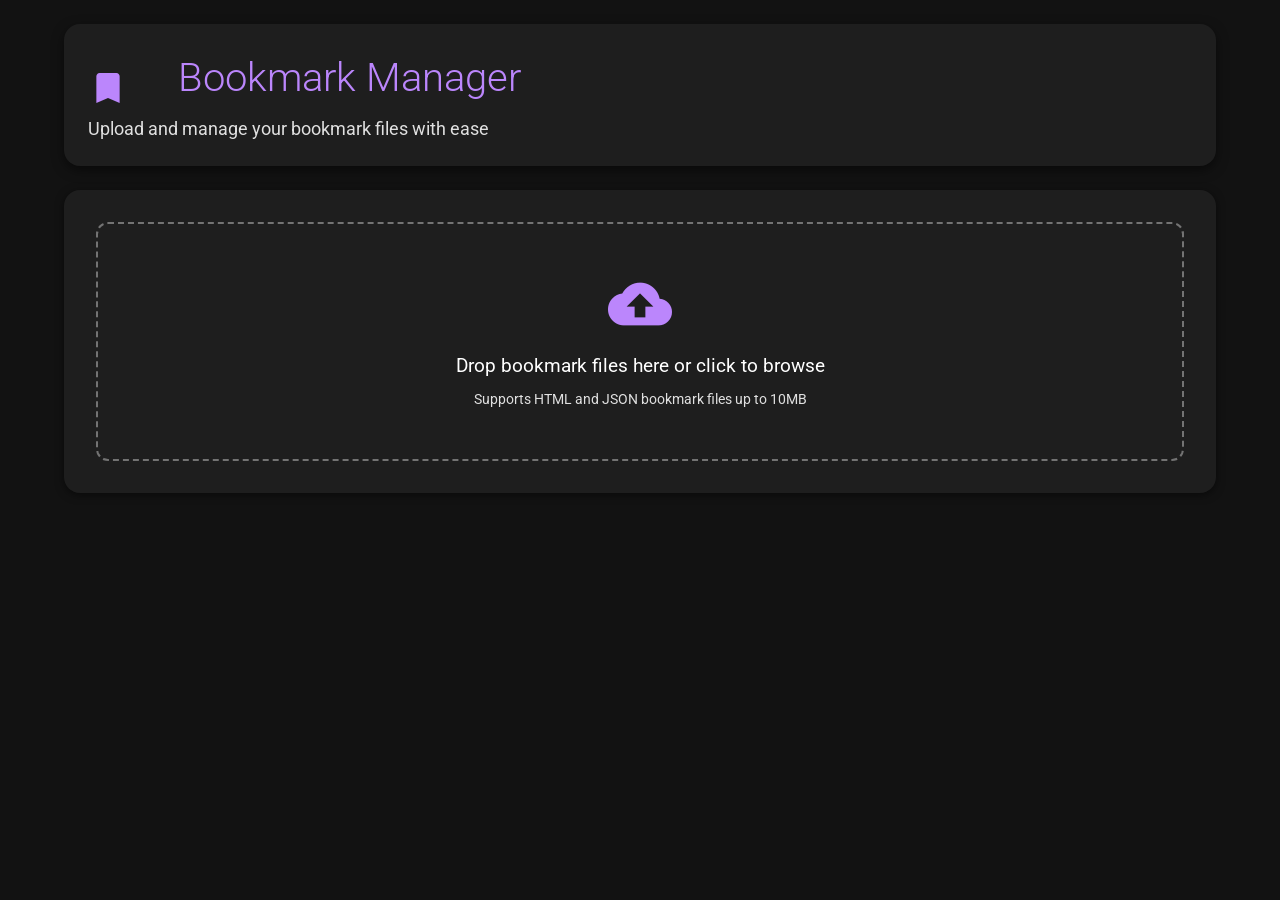
<file: dashboard/templates/dashboard/index.best.html>
<!DOCTYPE html>
<html lang="en">
  <head>
    <meta charset="UTF-8" />
    <meta name="viewport" content="width=device-width, initial-scale=1.0" />
    <title>Bookmark Manager</title>
    <link
      href="https://fonts.googleapis.com/css2?family=Roboto:wght@300;400;500;700&display=swap"
      rel="stylesheet"
    />
    <link
      href="https://fonts.googleapis.com/icon?family=Material+Icons"
      rel="stylesheet"
    />
    <style>
      * {
        margin: 0;
        padding: 0;
        box-sizing: border-box;
      }

      :root {
        --primary: #bb86fc;
        --primary-variant: #3700b3;
        --secondary: #03dac6;
        --background: #121212;
        --surface: #1e1e1e;
        --surface-variant: #2d2d2d;
        --on-primary: #000000;
        --on-secondary: #000000;
        --on-background: #ffffff;
        --on-surface: #ffffff;
        --on-surface-variant: #e0e0e0;
        --outline: #737373;
        --error: #cf6679;
        --shadow: rgba(0, 0, 0, 0.5);
      }

      body {
        font-family: "Roboto", sans-serif;
        background-color: var(--background);
        color: var(--on-background);
        line-height: 1.5;
        overflow-x: hidden;
      }

      .container {
        max-width: 1200px;
        margin: 0 auto;
        padding: 24px;
      }

      .header {
        background: var(--surface);
        padding: 24px;
        border-radius: 16px;
        margin-bottom: 24px;
        box-shadow: 0 4px 12px var(--shadow);
      }

      .header h1 {
        font-size: 2.5rem;
        font-weight: 300;
        margin-bottom: 8px;
        color: var(--primary);
      }

      .header p {
        color: var(--on-surface-variant);
        font-size: 1.1rem;
      }

      .upload-section {
        background: var(--surface);
        border-radius: 16px;
        padding: 32px;
        margin-bottom: 24px;
        box-shadow: 0 2px 8px var(--shadow);
      }

      .upload-area {
        border: 2px dashed var(--outline);
        border-radius: 12px;
        padding: 48px 24px;
        text-align: center;
        transition: all 0.3s ease;
        cursor: pointer;
        position: relative;
      }

      .upload-area:hover {
        border-color: var(--primary);
        background: rgba(187, 134, 252, 0.08);
      }

      .upload-area.dragover {
        border-color: var(--secondary);
        background: rgba(3, 218, 198, 0.1);
        transform: scale(1.02);
      }

      .upload-icon {
        font-size: 4rem;
        color: var(--primary);
        margin-bottom: 16px;
      }

      .upload-text {
        font-size: 1.2rem;
        margin-bottom: 8px;
      }

      .upload-subtext {
        color: var(--on-surface-variant);
        font-size: 0.9rem;
      }

      .file-input {
        display: none;
      }

      .btn {
        background: var(--primary);
        color: var(--on-primary);
        border: none;
        padding: 12px 24px;
        border-radius: 24px;
        font-size: 1rem;
        font-weight: 500;
        cursor: pointer;
        transition: all 0.3s ease;
        display: inline-flex;
        align-items: center;
        gap: 8px;
        text-transform: uppercase;
        letter-spacing: 0.5px;
      }

      .btn:hover {
        background: #c49bff;
        transform: translateY(-2px);
        box-shadow: 0 4px 12px rgba(187, 134, 252, 0.4);
      }

      .btn-secondary {
        background: var(--surface-variant);
        color: var(--on-surface);
      }

      .btn-secondary:hover {
        background: #404040;
      }

      .stats-bar {
        background: var(--surface);
        padding: 16px 24px;
        border-radius: 12px;
        margin-bottom: 24px;
        display: flex;
        justify-content: space-between;
        align-items: center;
        flex-wrap: wrap;
        gap: 16px;
        box-shadow: 0 2px 8px var(--shadow);
      }

      .stat-item {
        display: flex;
        align-items: center;
        gap: 8px;
      }

      .stat-number {
        font-size: 1.5rem;
        font-weight: 500;
        color: var(--secondary);
      }

      .controls {
        display: flex;
        gap: 12px;
        align-items: center;
        flex-wrap: wrap;
      }

      .search-box {
        background: var(--surface-variant);
        border: 1px solid var(--outline);
        border-radius: 24px;
        padding: 12px 16px;
        color: var(--on-surface);
        font-size: 1rem;
        width: 300px;
        transition: all 0.3s ease;
      }

      .search-box:focus {
        outline: none;
        border-color: var(--primary);
        box-shadow: 0 0 0 2px rgba(187, 134, 252, 0.3);
      }

      .bookmarks-container {
        background: var(--surface);
        border-radius: 16px;
        box-shadow: 0 2px 8px var(--shadow);
        overflow: hidden;
      }

      .virtual-list {
        height: 600px;
        overflow-y: auto;
        scrollbar-width: thin;
        scrollbar-color: var(--outline) var(--surface);
      }

      .virtual-list::-webkit-scrollbar {
        width: 8px;
      }

      .virtual-list::-webkit-scrollbar-track {
        background: var(--surface);
      }

      .virtual-list::-webkit-scrollbar-thumb {
        background: var(--outline);
        border-radius: 4px;
      }

      .virtual-list::-webkit-scrollbar-thumb:hover {
        background: var(--primary);
      }

      .bookmark-item {
        display: flex;
        align-items: center;
        padding: 16px 24px;
        border-bottom: 1px solid rgba(255, 255, 255, 0.1);
        transition: all 0.2s ease;
        cursor: pointer;
      }

      .bookmark-item:hover {
        background: rgba(187, 134, 252, 0.08);
      }

      .bookmark-item:last-child {
        border-bottom: none;
      }

      .bookmark-favicon {
        width: 24px;
        height: 24px;
        margin-right: 16px;
        border-radius: 4px;
        background: var(--surface-variant);
        display: flex;
        align-items: center;
        justify-content: center;
        color: var(--on-surface-variant);
        font-size: 14px;
        flex-shrink: 0;
      }

      .bookmark-content {
        flex: 1;
        min-width: 0;
      }

      .bookmark-title {
        font-weight: 500;
        margin-bottom: 4px;
        color: var(--on-surface);
        overflow: hidden;
        text-overflow: ellipsis;
        white-space: nowrap;
      }

      .bookmark-url {
        color: var(--on-surface-variant);
        font-size: 0.9rem;
        overflow: hidden;
        text-overflow: ellipsis;
        white-space: nowrap;
      }

      .bookmark-folder {
        background: var(--primary-variant);
        color: var(--on-primary);
        padding: 4px 12px;
        border-radius: 12px;
        font-size: 0.8rem;
        margin-left: 12px;
        white-space: nowrap;
      }

      .loading {
        text-align: center;
        padding: 48px;
        color: var(--on-surface-variant);
      }

      .spinner {
        border: 3px solid var(--surface-variant);
        border-top: 3px solid var(--primary);
        border-radius: 50%;
        width: 40px;
        height: 40px;
        animation: spin 1s linear infinite;
        margin: 0 auto 16px;
      }

      @keyframes spin {
        0% {
          transform: rotate(0deg);
        }
        100% {
          transform: rotate(360deg);
        }
      }

      .error-message {
        background: rgba(207, 102, 121, 0.1);
        border: 1px solid var(--error);
        color: var(--error);
        padding: 16px;
        border-radius: 8px;
        margin: 16px 0;
      }

      .empty-state {
        text-align: center;
        padding: 64px 24px;
        color: var(--on-surface-variant);
      }

      .empty-icon {
        font-size: 4rem;
        margin-bottom: 16px;
        opacity: 0.5;
      }

      @media (max-width: 768px) {
        .container {
          padding: 16px;
        }

        .header h1 {
          font-size: 2rem;
        }

        .search-box {
          width: 100%;
        }

        .controls {
          width: 100%;
        }

        .stats-bar {
          flex-direction: column;
          text-align: center;
        }
      }
    </style>
  </head>
  <body>
    <div class="container">
      <div class="header">
        <h1>
          <span
            class="material-icons"
            style="font-size: inherit; vertical-align: bottom"
            >bookmarks</span
          >
          Bookmark Manager
        </h1>
        <p>Upload and manage your bookmark files with ease</p>
      </div>

      <div class="upload-section">
        <div class="upload-area" id="uploadArea">
          <div class="material-icons upload-icon">cloud_upload</div>
          <div class="upload-text">
            Drop bookmark files here or click to browse
          </div>
          <div class="upload-subtext">
            Supports HTML and JSON bookmark files up to 10MB
          </div>
          <input
            type="file"
            class="file-input"
            id="fileInput"
            accept=".html,.json"
            multiple
          />
        </div>
      </div>

      <div class="stats-bar" id="statsBar" style="display: none">
        <div style="display: flex; gap: 24px; flex-wrap: wrap">
          <div class="stat-item">
            <span class="material-icons">bookmark</span>
            <span class="stat-number" id="totalBookmarks">0</span>
            <span>Bookmarks</span>
          </div>
          <div class="stat-item">
            <span class="material-icons">folder</span>
            <span class="stat-number" id="totalFolders">0</span>
            <span>Folders</span>
          </div>
        </div>
        <div class="controls">
          <input
            type="text"
            class="search-box"
            id="searchBox"
            placeholder="Search bookmarks..."
          />
          <button class="btn btn-secondary" id="clearBtn">
            <span class="material-icons">clear</span>
            Clear All
          </button>
        </div>
      </div>

      <div
        class="bookmarks-container"
        id="bookmarksContainer"
        style="display: none"
      >
        <div class="virtual-list" id="virtualList"></div>
      </div>
    </div>

    <script>
      class BookmarkManager {
        constructor() {
          this.bookmarks = [];
          this.filteredBookmarks = [];
          this.itemHeight = 72;
          this.visibleItems = Math.ceil(600 / this.itemHeight) + 2;
          this.scrollTop = 0;

          this.initializeElements();
          this.bindEvents();
        }

        initializeElements() {
          this.uploadArea = document.getElementById("uploadArea");
          this.fileInput = document.getElementById("fileInput");
          this.statsBar = document.getElementById("statsBar");
          this.bookmarksContainer =
            document.getElementById("bookmarksContainer");
          this.virtualList = document.getElementById("virtualList");
          this.searchBox = document.getElementById("searchBox");
          this.clearBtn = document.getElementById("clearBtn");
          this.totalBookmarks = document.getElementById("totalBookmarks");
          this.totalFolders = document.getElementById("totalFolders");
        }

        bindEvents() {
          // Upload area events
          this.uploadArea.addEventListener("click", () =>
            this.fileInput.click()
          );
          this.uploadArea.addEventListener(
            "dragover",
            this.handleDragOver.bind(this)
          );
          this.uploadArea.addEventListener(
            "dragleave",
            this.handleDragLeave.bind(this)
          );
          this.uploadArea.addEventListener("drop", this.handleDrop.bind(this));

          // File input
          this.fileInput.addEventListener(
            "change",
            this.handleFileSelect.bind(this)
          );

          // Search
          this.searchBox.addEventListener(
            "input",
            this.handleSearch.bind(this)
          );

          // Clear button
          this.clearBtn.addEventListener(
            "click",
            this.clearBookmarks.bind(this)
          );

          // Virtual scrolling
          this.virtualList.addEventListener(
            "scroll",
            this.handleScroll.bind(this)
          );
        }

        handleDragOver(e) {
          e.preventDefault();
          this.uploadArea.classList.add("dragover");
        }

        handleDragLeave(e) {
          if (!this.uploadArea.contains(e.relatedTarget)) {
            this.uploadArea.classList.remove("dragover");
          }
        }

        handleDrop(e) {
          e.preventDefault();
          this.uploadArea.classList.remove("dragover");
          const files = Array.from(e.dataTransfer.files);
          this.processFiles(files);
        }

        handleFileSelect(e) {
          const files = Array.from(e.target.files);
          this.processFiles(files);
        }

        async processFiles(files) {
          this.showLoading();

          try {
            for (const file of files) {
              if (file.size > 10 * 1024 * 1024) {
                throw new Error(`File ${file.name} is too large (max 10MB)`);
              }

              const content = await this.readFile(file);
              const bookmarks = await this.parseBookmarkFile(
                content,
                file.name
              );
              this.addBookmarks(bookmarks);
              await this.saveToDatabase(bookmarks);
            }

            this.updateStats();
            this.renderBookmarks();
          } catch (error) {
            this.showError(error.message);
          } finally {
            this.hideLoading();
          }
        }

        readFile(file) {
          return new Promise((resolve, reject) => {
            const reader = new FileReader();
            reader.onload = (e) => resolve(e.target.result);
            reader.onerror = () => reject(new Error("Failed to read file"));
            reader.readAsText(file);
          });
        }

        async parseBookmarkFile(content, filename) {
          const extension = filename.toLowerCase().split(".").pop();

          if (extension === "json") {
            return this.parseJsonBookmarks(content);
          } else if (extension === "html") {
            return this.parseHtmlBookmarks(content);
          } else {
            throw new Error("Unsupported file format");
          }
        }

        parseJsonBookmarks(content) {
          try {
            const data = JSON.parse(content);
            return this.extractBookmarksFromJson(data);
          } catch (error) {
            throw new Error("Invalid JSON format");
          }
        }

        parseHtmlBookmarks(content) {
          const parser = new DOMParser();
          const doc = parser.parseFromString(content, "text/html");
          return this.extractBookmarksFromHtml(doc);
        }

        extractBookmarksFromJson(data, folder = "Root") {
          const bookmarks = [];

          const traverse = (node, currentFolder) => {
            if (Array.isArray(node)) {
              node.forEach((item) => traverse(item, currentFolder));
            } else if (typeof node === "object") {
              if (node.type === "url" || node.url) {
                bookmarks.push({
                  title: node.title || node.name || "Untitled",
                  url: node.url,
                  folder: currentFolder,
                  favicon: this.getFaviconUrl(node.url),
                });
              } else if (node.children || node.type === "folder") {
                const folderName = node.title || node.name || "Untitled Folder";
                if (node.children) {
                  traverse(node.children, folderName);
                }
              } else {
                // Try to find bookmarks in any property
                Object.values(node).forEach((value) => {
                  if (typeof value === "object") {
                    traverse(value, currentFolder);
                  }
                });
              }
            }
          };

          traverse(data, folder);
          return bookmarks;
        }

        extractBookmarksFromHtml(doc, folder = "Root") {
          const bookmarks = [];

          const traverse = (element, currentFolder) => {
            const links = element.querySelectorAll("a[href]");
            links.forEach((link) => {
              bookmarks.push({
                title: link.textContent.trim() || "Untitled",
                url: link.href,
                folder: currentFolder,
                favicon: this.getFaviconUrl(link.href),
              });
            });

            const folders = element.querySelectorAll("h3, dt");
            folders.forEach((folderElement) => {
              const folderName =
                folderElement.textContent.trim() || "Untitled Folder";
              const nextElement = folderElement.nextElementSibling;
              if (
                nextElement &&
                (nextElement.tagName === "DL" || nextElement.tagName === "UL")
              ) {
                traverse(nextElement, folderName);
              }
            });
          };

          traverse(doc.body || doc, folder);
          return bookmarks;
        }

        getFaviconUrl(url) {
          try {
            const domain = new URL(url).hostname;
            return `https://www.google.com/s2/favicons?domain=${domain}&sz=32`;
          } catch {
            return null;
          }
        }

        addBookmarks(newBookmarks) {
          this.bookmarks.push(...newBookmarks);
          this.filteredBookmarks = [...this.bookmarks];
        }

        updateStats() {
          const folders = [...new Set(this.bookmarks.map((b) => b.folder))];
          this.totalBookmarks.textContent =
            this.bookmarks.length.toLocaleString();
          this.totalFolders.textContent = folders.length.toLocaleString();

          this.statsBar.style.display =
            this.bookmarks.length > 0 ? "flex" : "none";
          this.bookmarksContainer.style.display =
            this.bookmarks.length > 0 ? "block" : "none";
        }

        handleSearch(e) {
          const query = e.target.value.toLowerCase().trim();

          if (query === "") {
            this.filteredBookmarks = [...this.bookmarks];
          } else {
            this.filteredBookmarks = this.bookmarks.filter(
              (bookmark) =>
                bookmark.title.toLowerCase().includes(query) ||
                bookmark.url.toLowerCase().includes(query) ||
                bookmark.folder.toLowerCase().includes(query)
            );
          }

          this.scrollTop = 0;
          this.virtualList.scrollTop = 0;
          this.renderBookmarks();
        }

        handleScroll() {
          this.scrollTop = this.virtualList.scrollTop;
          this.renderBookmarks();
        }

        renderBookmarks() {
          if (this.filteredBookmarks.length === 0) {
            this.showEmptyState();
            return;
          }

          const startIndex = Math.floor(this.scrollTop / this.itemHeight);
          const endIndex = Math.min(
            startIndex + this.visibleItems,
            this.filteredBookmarks.length
          );

          const containerHeight =
            this.filteredBookmarks.length * this.itemHeight;
          const offsetY = startIndex * this.itemHeight;

          let html = `<div style="height: ${containerHeight}px; position: relative;">`;
          html += `<div style="transform: translateY(${offsetY}px);">`;

          for (let i = startIndex; i < endIndex; i++) {
            const bookmark = this.filteredBookmarks[i];
            html += this.renderBookmarkItem(bookmark);
          }

          html += "</div></div>";
          this.virtualList.innerHTML = html;
        }

        renderBookmarkItem(bookmark) {
          const favicon = bookmark.favicon
            ? `<img src="${bookmark.favicon}" alt="" style="width: 16px; height: 16px;" onerror="this.style.display='none'">`
            : '<span class="material-icons" style="font-size: 16px;">public</span>';

          return `
                    <div class="bookmark-item" onclick="window.open('${this.escapeHtml(
                      bookmark.url
                    )}', '_blank')">
                        <div class="bookmark-favicon">${favicon}</div>
                        <div class="bookmark-content">
                            <div class="bookmark-title">${this.escapeHtml(
                              bookmark.title
                            )}</div>
                            <div class="bookmark-url">${this.escapeHtml(
                              bookmark.url
                            )}</div>
                        </div>
                        <div class="bookmark-folder">${this.escapeHtml(
                          bookmark.folder
                        )}</div>
                    </div>
                `;
        }

        escapeHtml(text) {
          const div = document.createElement("div");
          div.textContent = text;
          return div.innerHTML;
        }

        clearBookmarks() {
          this.bookmarks = [];
          this.filteredBookmarks = [];
          this.searchBox.value = "";
          this.updateStats();
          this.virtualList.innerHTML = "";
        }

        showLoading() {
          this.virtualList.innerHTML = `
                    <div class="loading">
                        <div class="spinner"></div>
                        <div>Processing bookmark files...</div>
                    </div>
                `;
          this.bookmarksContainer.style.display = "block";
        }

        hideLoading() {
          // Loading will be replaced by actual content or empty state
        }

        showError(message) {
          this.virtualList.innerHTML = `
                    <div class="error-message">
                        <strong>Error:</strong> ${this.escapeHtml(message)}
                    </div>
                `;
        }

        showEmptyState() {
          this.virtualList.innerHTML = `
                    <div class="empty-state">
                        <div class="material-icons empty-icon">bookmark_border</div>
                        <div>No bookmarks found</div>
                        <div style="margin-top: 8px; opacity: 0.7;">Upload bookmark files to get started</div>
                    </div>
                `;
        }

        async saveToDatabase(bookmarks) {
          try {
            const response = await fetch("/bookmarks/upload/", {
              method: "POST",
              headers: {
                "Content-Type": "application/json",
              },
              body: JSON.stringify({ bookmarks: bookmarks }),
            });

            const result = await response.json();

            if (result.success) {
              alert(result.message);
            } else {
              throw new Error(result.error);
            }
          } catch (error) {
            console.error("Save error:", error);
            alert("Failed to save bookmarks: " + error.message);
          }
        }
      }

      // Initialize the bookmark manager
      document.addEventListener("DOMContentLoaded", () => {
        new BookmarkManager();
      });
    </script>
  </body>
</html>
</file>
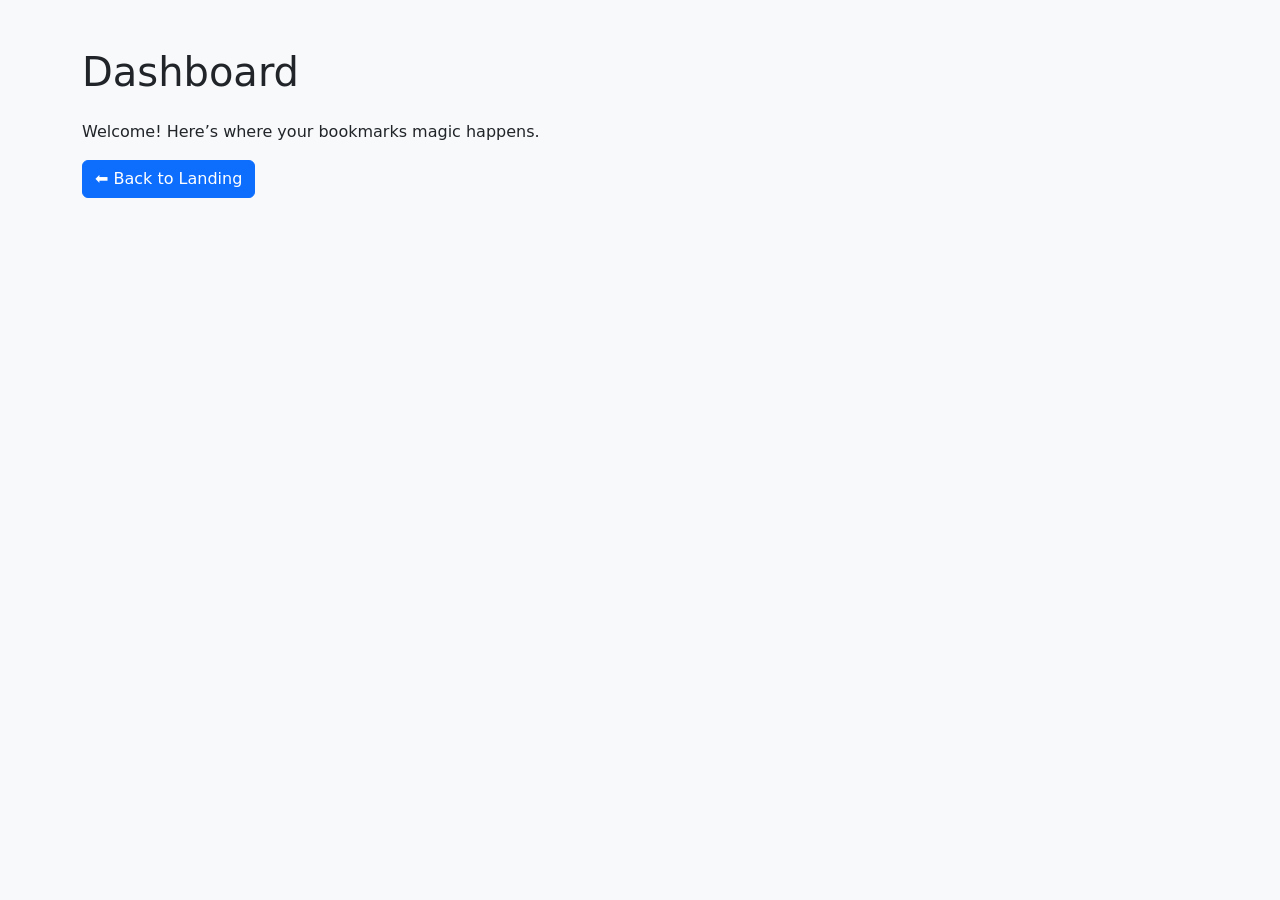
<file: dashboard/templates/dashboard/index.v1.html>
<!DOCTYPE html>
<html lang="en">
<head>
    <meta charset="UTF-8">
    <meta name="viewport" content="width=device-width, initial-scale=1.0">
    <title>Dashboard</title>
    <link href="https://cdn.jsdelivr.net/npm/bootstrap@5.3.0/dist/css/bootstrap.min.css" rel="stylesheet">
</head>
<body class="bg-light">
    <div class="container py-5">
        <h1 class="mb-4">Dashboard</h1>
        <p>Welcome! Here’s where your bookmarks magic happens.</p>
        <a href="{% url 'landing-home' %}" class="btn btn-primary">⬅ Back to Landing</a>
    </div>
</body>
</html>
</file>
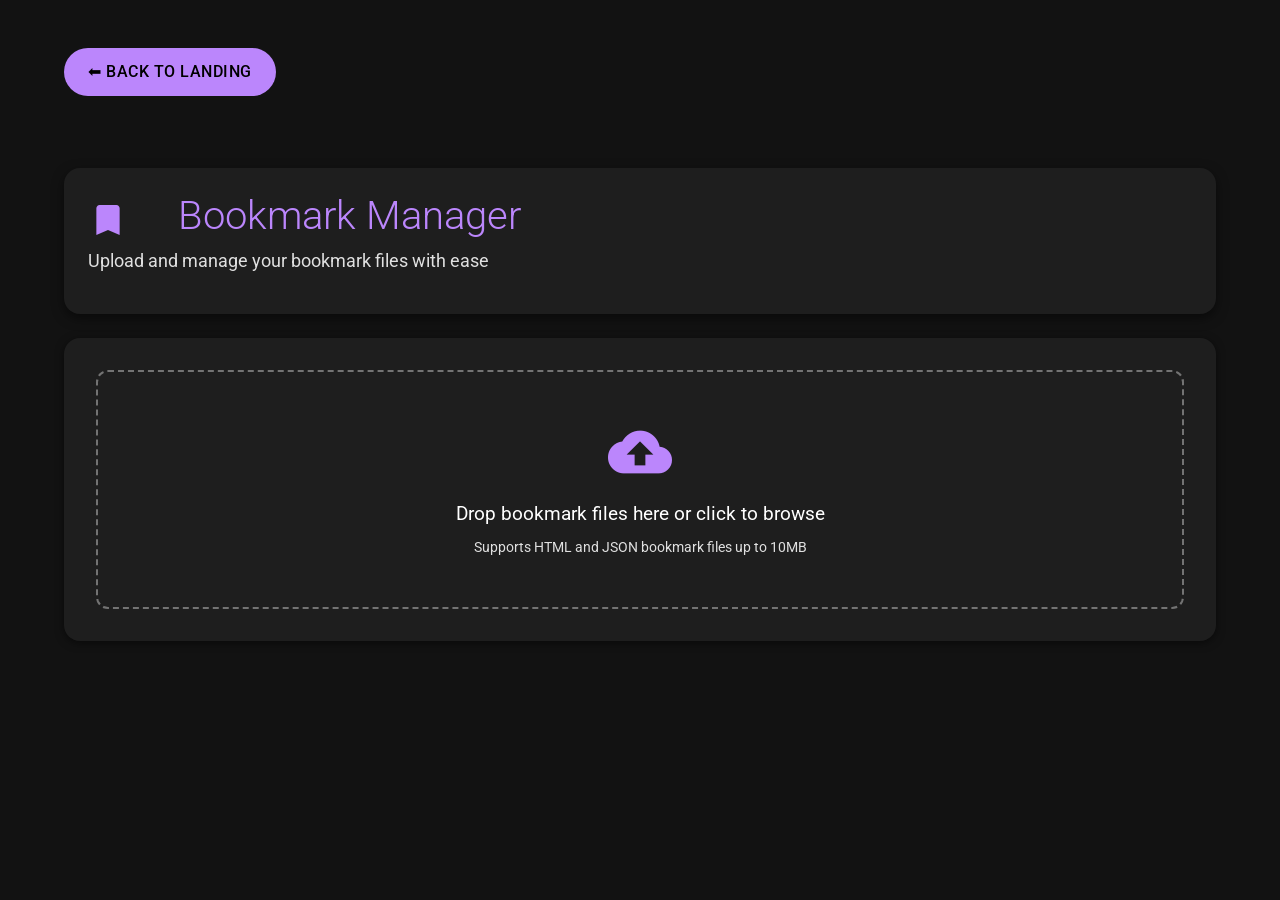
<file: dashboard/templates/dashboard/index.v2.html>
<!DOCTYPE html>
<html lang="en">
  <head>
    <meta charset="UTF-8" />
    <meta name="viewport" content="width=device-width, initial-scale=1.0" />
    <title>Bookmark Manager</title>
    <link
      href="https://fonts.googleapis.com/css2?family=Roboto:wght@300;400;500;700&display=swap"
      rel="stylesheet"
    />
    <link
      href="https://fonts.googleapis.com/icon?family=Material+Icons"
      rel="stylesheet"
    />
    <link href="https://cdn.jsdelivr.net/npm/bootstrap@5.3.0/dist/css/bootstrap.min.css" rel="stylesheet">
    <style>
      * {
        margin: 0;
        padding: 0;
        box-sizing: border-box;
      }

      :root {
        --primary: #bb86fc;
        --primary-variant: #3700b3;
        --secondary: #03dac6;
        --background: #121212;
        --surface: #1e1e1e;
        --surface-variant: #2d2d2d;
        --on-primary: #000000;
        --on-secondary: #000000;
        --on-background: #ffffff;
        --on-surface: #ffffff;
        --on-surface-variant: #e0e0e0;
        --outline: #737373;
        --error: #cf6679;
        --shadow: rgba(0, 0, 0, 0.5);
      }

      body {
        font-family: "Roboto", sans-serif;
        background-color: var(--background);
        color: var(--on-background);
        line-height: 1.5;
        overflow-x: hidden;
      }

      .container {
        max-width: 1200px;
        margin: 0 auto;
        padding: 24px;
      }

      .header {
        background: var(--surface);
        padding: 24px;
        border-radius: 16px;
        margin-bottom: 24px;
        box-shadow: 0 4px 12px var(--shadow);
      }

      .header h1 {
        font-size: 2.5rem;
        font-weight: 300;
        margin-bottom: 8px;
        color: var(--primary);
      }

      .header p {
        color: var(--on-surface-variant);
        font-size: 1.1rem;
      }

      .upload-section {
        background: var(--surface);
        border-radius: 16px;
        padding: 32px;
        margin-bottom: 24px;
        box-shadow: 0 2px 8px var(--shadow);
      }

      .upload-area {
        border: 2px dashed var(--outline);
        border-radius: 12px;
        padding: 48px 24px;
        text-align: center;
        transition: all 0.3s ease;
        cursor: pointer;
        position: relative;
      }

      .upload-area:hover {
        border-color: var(--primary);
        background: rgba(187, 134, 252, 0.08);
      }

      .upload-area.dragover {
        border-color: var(--secondary);
        background: rgba(3, 218, 198, 0.1);
        transform: scale(1.02);
      }

      .upload-icon {
        font-size: 4rem;
        color: var(--primary);
        margin-bottom: 16px;
      }

      .upload-text {
        font-size: 1.2rem;
        margin-bottom: 8px;
      }

      .upload-subtext {
        color: var(--on-surface-variant);
        font-size: 0.9rem;
      }

      .file-input {
        display: none;
      }

      .btn {
        background: var(--primary);
        color: var(--on-primary);
        border: none;
        padding: 12px 24px;
        border-radius: 24px;
        font-size: 1rem;
        font-weight: 500;
        cursor: pointer;
        transition: all 0.3s ease;
        display: inline-flex;
        align-items: center;
        gap: 8px;
        text-transform: uppercase;
        letter-spacing: 0.5px;
      }

      .btn:hover {
        background: #c49bff;
        transform: translateY(-2px);
        box-shadow: 0 4px 12px rgba(187, 134, 252, 0.4);
      }

      .btn-secondary {
        background: var(--surface-variant);
        color: var(--on-surface);
      }

      .btn-secondary:hover {
        background: #404040;
      }

      .stats-bar {
        background: var(--surface);
        padding: 16px 24px;
        border-radius: 12px;
        margin-bottom: 24px;
        display: flex;
        justify-content: space-between;
        align-items: center;
        flex-wrap: wrap;
        gap: 16px;
        box-shadow: 0 2px 8px var(--shadow);
      }

      .stat-item {
        display: flex;
        align-items: center;
        gap: 8px;
      }

      .stat-number {
        font-size: 1.5rem;
        font-weight: 500;
        color: var(--secondary);
      }

      .controls {
        display: flex;
        gap: 12px;
        align-items: center;
        flex-wrap: wrap;
      }

      .search-box {
        background: var(--surface-variant);
        border: 1px solid var(--outline);
        border-radius: 24px;
        padding: 12px 16px;
        color: var(--on-surface);
        font-size: 1rem;
        width: 300px;
        transition: all 0.3s ease;
      }

      .search-box:focus {
        outline: none;
        border-color: var(--primary);
        box-shadow: 0 0 0 2px rgba(187, 134, 252, 0.3);
      }

      .bookmarks-container {
        background: var(--surface);
        border-radius: 16px;
        box-shadow: 0 2px 8px var(--shadow);
        overflow: hidden;
      }

      .virtual-list {
        height: 600px;
        overflow-y: auto;
        scrollbar-width: thin;
        scrollbar-color: var(--outline) var(--surface);
      }

      .virtual-list::-webkit-scrollbar {
        width: 8px;
      }

      .virtual-list::-webkit-scrollbar-track {
        background: var(--surface);
      }

      .virtual-list::-webkit-scrollbar-thumb {
        background: var(--outline);
        border-radius: 4px;
      }

      .virtual-list::-webkit-scrollbar-thumb:hover {
        background: var(--primary);
      }

      .bookmark-item {
        display: flex;
        align-items: center;
        padding: 16px 24px;
        border-bottom: 1px solid rgba(255, 255, 255, 0.1);
        transition: all 0.2s ease;
        cursor: pointer;
      }

      .bookmark-item:hover {
        background: rgba(187, 134, 252, 0.08);
      }

      .bookmark-item:last-child {
        border-bottom: none;
      }

      .bookmark-favicon {
        width: 24px;
        height: 24px;
        margin-right: 16px;
        border-radius: 4px;
        background: var(--surface-variant);
        display: flex;
        align-items: center;
        justify-content: center;
        color: var(--on-surface-variant);
        font-size: 14px;
        flex-shrink: 0;
      }

      .bookmark-content {
        flex: 1;
        min-width: 0;
      }

      .bookmark-title {
        font-weight: 500;
        margin-bottom: 4px;
        color: var(--on-surface);
        overflow: hidden;
        text-overflow: ellipsis;
        white-space: nowrap;
      }

      .bookmark-url {
        color: var(--on-surface-variant);
        font-size: 0.9rem;
        overflow: hidden;
        text-overflow: ellipsis;
        white-space: nowrap;
      }

      .bookmark-folder {
        background: var(--primary-variant);
        color: var(--on-primary);
        padding: 4px 12px;
        border-radius: 12px;
        font-size: 0.8rem;
        margin-left: 12px;
        white-space: nowrap;
      }

      .loading {
        text-align: center;
        padding: 48px;
        color: var(--on-surface-variant);
      }

      .spinner {
        border: 3px solid var(--surface-variant);
        border-top: 3px solid var(--primary);
        border-radius: 50%;
        width: 40px;
        height: 40px;
        animation: spin 1s linear infinite;
        margin: 0 auto 16px;
      }

      @keyframes spin {
        0% {
          transform: rotate(0deg);
        }
        100% {
          transform: rotate(360deg);
        }
      }

      .error-message {
        background: rgba(207, 102, 121, 0.1);
        border: 1px solid var(--error);
        color: var(--error);
        padding: 16px;
        border-radius: 8px;
        margin: 16px 0;
      }

      .empty-state {
        text-align: center;
        padding: 64px 24px;
        color: var(--on-surface-variant);
      }

      .empty-icon {
        font-size: 4rem;
        margin-bottom: 16px;
        opacity: 0.5;
      }

      @media (max-width: 768px) {
        .container {
          padding: 16px;
        }

        .header h1 {
          font-size: 2rem;
        }

        .search-box {
          width: 100%;
        }

        .controls {
          width: 100%;
        }

        .stats-bar {
          flex-direction: column;
          text-align: center;
        }
      }
    </style>
  </head>
  <body>
        <div class="container py-5">
        <a href="{% url 'landing-home' %}" class="btn btn-primary">⬅ Back to Landing</a>
    </div>
    <div class="container">
      <div class="header">
        <h1>
          <span
            class="material-icons"
            style="font-size: inherit; vertical-align: bottom"
            >bookmarks</span
          >
          Bookmark Manager
        </h1>
        <p>Upload and manage your bookmark files with ease</p>
      </div>

      <div class="upload-section">
        <div class="upload-area" id="uploadArea">
          <div class="material-icons upload-icon">cloud_upload</div>
          <div class="upload-text">
            Drop bookmark files here or click to browse
          </div>
          <div class="upload-subtext">
            Supports HTML and JSON bookmark files up to 10MB
          </div>
          <input
            type="file"
            class="file-input"
            id="fileInput"
            accept=".html,.json"
            multiple
          />
        </div>
      </div>

      <div class="stats-bar" id="statsBar" style="display: none">
        <div style="display: flex; gap: 24px; flex-wrap: wrap">
          <div class="stat-item">
            <span class="material-icons">bookmark</span>
            <span class="stat-number" id="totalBookmarks">0</span>
            <span>Bookmarks</span>
          </div>
          <div class="stat-item">
            <span class="material-icons">folder</span>
            <span class="stat-number" id="totalFolders">0</span>
            <span>Folders</span>
          </div>
        </div>
        <div class="controls">
          <input
            type="text"
            class="search-box"
            id="searchBox"
            placeholder="Search bookmarks..."
          />
          <button class="btn btn-secondary" id="clearBtn">
            <span class="material-icons">clear</span>
            Clear All
          </button>
        </div>
      </div>

      <div
        class="bookmarks-container"
        id="bookmarksContainer"
        style="display: none"
      >
        <div class="virtual-list" id="virtualList"></div>
      </div>
    </div>

    <script>
      class BookmarkManager {
        constructor() {
          this.bookmarks = [];
          this.filteredBookmarks = [];
          this.itemHeight = 72;
          this.visibleItems = Math.ceil(600 / this.itemHeight) + 2;
          this.scrollTop = 0;

          this.initializeElements();
          this.bindEvents();
        }

        initializeElements() {
          this.uploadArea = document.getElementById("uploadArea");
          this.fileInput = document.getElementById("fileInput");
          this.statsBar = document.getElementById("statsBar");
          this.bookmarksContainer =
            document.getElementById("bookmarksContainer");
          this.virtualList = document.getElementById("virtualList");
          this.searchBox = document.getElementById("searchBox");
          this.clearBtn = document.getElementById("clearBtn");
          this.totalBookmarks = document.getElementById("totalBookmarks");
          this.totalFolders = document.getElementById("totalFolders");
        }

        bindEvents() {
          // Upload area events
          this.uploadArea.addEventListener("click", () =>
            this.fileInput.click()
          );
          this.uploadArea.addEventListener(
            "dragover",
            this.handleDragOver.bind(this)
          );
          this.uploadArea.addEventListener(
            "dragleave",
            this.handleDragLeave.bind(this)
          );
          this.uploadArea.addEventListener("drop", this.handleDrop.bind(this));

          // File input
          this.fileInput.addEventListener(
            "change",
            this.handleFileSelect.bind(this)
          );

          // Search
          this.searchBox.addEventListener(
            "input",
            this.handleSearch.bind(this)
          );

          // Clear button
          this.clearBtn.addEventListener(
            "click",
            this.clearBookmarks.bind(this)
          );

          // Virtual scrolling
          this.virtualList.addEventListener(
            "scroll",
            this.handleScroll.bind(this)
          );
        }

        handleDragOver(e) {
          e.preventDefault();
          this.uploadArea.classList.add("dragover");
        }

        handleDragLeave(e) {
          if (!this.uploadArea.contains(e.relatedTarget)) {
            this.uploadArea.classList.remove("dragover");
          }
        }

        handleDrop(e) {
          e.preventDefault();
          this.uploadArea.classList.remove("dragover");
          const files = Array.from(e.dataTransfer.files);
          this.processFiles(files);
        }

        handleFileSelect(e) {
          const files = Array.from(e.target.files);
          this.processFiles(files);
        }

        async processFiles(files) {
          this.showLoading();

          try {
            for (const file of files) {
              if (file.size > 10 * 1024 * 1024) {
                throw new Error(`File ${file.name} is too large (max 10MB)`);
              }

              const content = await this.readFile(file);
              const bookmarks = await this.parseBookmarkFile(
                content,
                file.name
              );
              this.addBookmarks(bookmarks);
            }

            this.updateStats();
            this.renderBookmarks();
          } catch (error) {
            this.showError(error.message);
          } finally {
            this.hideLoading();
          }
        }

        readFile(file) {
          return new Promise((resolve, reject) => {
            const reader = new FileReader();
            reader.onload = (e) => resolve(e.target.result);
            reader.onerror = () => reject(new Error("Failed to read file"));
            reader.readAsText(file);
          });
        }

        async parseBookmarkFile(content, filename) {
          const extension = filename.toLowerCase().split(".").pop();

          if (extension === "json") {
            return this.parseJsonBookmarks(content);
          } else if (extension === "html") {
            return this.parseHtmlBookmarks(content);
          } else {
            throw new Error("Unsupported file format");
          }
        }

        parseJsonBookmarks(content) {
          try {
            const data = JSON.parse(content);
            return this.extractBookmarksFromJson(data);
          } catch (error) {
            throw new Error("Invalid JSON format");
          }
        }

        parseHtmlBookmarks(content) {
          const parser = new DOMParser();
          const doc = parser.parseFromString(content, "text/html");
          return this.extractBookmarksFromHtml(doc);
        }

        extractBookmarksFromJson(data, folder = "Root") {
          const bookmarks = [];

          const traverse = (node, currentFolder) => {
            if (Array.isArray(node)) {
              node.forEach((item) => traverse(item, currentFolder));
            } else if (typeof node === "object") {
              if (node.type === "url" || node.url) {
                bookmarks.push({
                  title: node.title || node.name || "Untitled",
                  url: node.url,
                  folder: currentFolder,
                  favicon: this.getFaviconUrl(node.url),
                });
              } else if (node.children || node.type === "folder") {
                const folderName = node.title || node.name || "Untitled Folder";
                if (node.children) {
                  traverse(node.children, folderName);
                }
              } else {
                // Try to find bookmarks in any property
                Object.values(node).forEach((value) => {
                  if (typeof value === "object") {
                    traverse(value, currentFolder);
                  }
                });
              }
            }
          };

          traverse(data, folder);
          return bookmarks;
        }

        extractBookmarksFromHtml(doc, folder = "Root") {
          const bookmarks = [];

          const traverse = (element, currentFolder) => {
            const links = element.querySelectorAll("a[href]");
            links.forEach((link) => {
              bookmarks.push({
                title: link.textContent.trim() || "Untitled",
                url: link.href,
                folder: currentFolder,
                favicon: this.getFaviconUrl(link.href),
              });
            });

            const folders = element.querySelectorAll("h3, dt");
            folders.forEach((folderElement) => {
              const folderName =
                folderElement.textContent.trim() || "Untitled Folder";
              const nextElement = folderElement.nextElementSibling;
              if (
                nextElement &&
                (nextElement.tagName === "DL" || nextElement.tagName === "UL")
              ) {
                traverse(nextElement, folderName);
              }
            });
          };

          traverse(doc.body || doc, folder);
          return bookmarks;
        }

        getFaviconUrl(url) {
          try {
            const domain = new URL(url).hostname;
            return `https://www.google.com/s2/favicons?domain=${domain}&sz=32`;
          } catch {
            return null;
          }
        }

        addBookmarks(newBookmarks) {
          this.bookmarks.push(...newBookmarks);
          this.filteredBookmarks = [...this.bookmarks];
        }

        updateStats() {
          const folders = [...new Set(this.bookmarks.map((b) => b.folder))];
          this.totalBookmarks.textContent =
            this.bookmarks.length.toLocaleString();
          this.totalFolders.textContent = folders.length.toLocaleString();

          this.statsBar.style.display =
            this.bookmarks.length > 0 ? "flex" : "none";
          this.bookmarksContainer.style.display =
            this.bookmarks.length > 0 ? "block" : "none";
        }

        handleSearch(e) {
          const query = e.target.value.toLowerCase().trim();

          if (query === "") {
            this.filteredBookmarks = [...this.bookmarks];
          } else {
            this.filteredBookmarks = this.bookmarks.filter(
              (bookmark) =>
                bookmark.title.toLowerCase().includes(query) ||
                bookmark.url.toLowerCase().includes(query) ||
                bookmark.folder.toLowerCase().includes(query)
            );
          }

          this.scrollTop = 0;
          this.virtualList.scrollTop = 0;
          this.renderBookmarks();
        }

        handleScroll() {
          this.scrollTop = this.virtualList.scrollTop;
          this.renderBookmarks();
        }

        renderBookmarks() {
          if (this.filteredBookmarks.length === 0) {
            this.showEmptyState();
            return;
          }

          const startIndex = Math.floor(this.scrollTop / this.itemHeight);
          const endIndex = Math.min(
            startIndex + this.visibleItems,
            this.filteredBookmarks.length
          );

          const containerHeight =
            this.filteredBookmarks.length * this.itemHeight;
          const offsetY = startIndex * this.itemHeight;

          let html = `<div style="height: ${containerHeight}px; position: relative;">`;
          html += `<div style="transform: translateY(${offsetY}px);">`;

          for (let i = startIndex; i < endIndex; i++) {
            const bookmark = this.filteredBookmarks[i];
            html += this.renderBookmarkItem(bookmark);
          }

          html += "</div></div>";
          this.virtualList.innerHTML = html;
        }

        renderBookmarkItem(bookmark) {
          const favicon = bookmark.favicon
            ? `<img src="${bookmark.favicon}" alt="" style="width: 16px; height: 16px;" onerror="this.style.display='none'">`
            : '<span class="material-icons" style="font-size: 16px;">public</span>';

          return `
                    <div class="bookmark-item" onclick="window.open('${this.escapeHtml(
                      bookmark.url
                    )}', '_blank')">
                        <div class="bookmark-favicon">${favicon}</div>
                        <div class="bookmark-content">
                            <div class="bookmark-title">${this.escapeHtml(
                              bookmark.title
                            )}</div>
                            <div class="bookmark-url">${this.escapeHtml(
                              bookmark.url
                            )}</div>
                        </div>
                        <div class="bookmark-folder">${this.escapeHtml(
                          bookmark.folder
                        )}</div>
                    </div>
                `;
        }

        escapeHtml(text) {
          const div = document.createElement("div");
          div.textContent = text;
          return div.innerHTML;
        }

        clearBookmarks() {
          this.bookmarks = [];
          this.filteredBookmarks = [];
          this.searchBox.value = "";
          this.updateStats();
          this.virtualList.innerHTML = "";
        }

        showLoading() {
          this.virtualList.innerHTML = `
                    <div class="loading">
                        <div class="spinner"></div>
                        <div>Processing bookmark files...</div>
                    </div>
                `;
          this.bookmarksContainer.style.display = "block";
        }

        hideLoading() {
          // Loading will be replaced by actual content or empty state
        }

        showError(message) {
          this.virtualList.innerHTML = `
                    <div class="error-message">
                        <strong>Error:</strong> ${this.escapeHtml(message)}
                    </div>
                `;
        }

        showEmptyState() {
          this.virtualList.innerHTML = `
                    <div class="empty-state">
                        <div class="material-icons empty-icon">bookmark_border</div>
                        <div>No bookmarks found</div>
                        <div style="margin-top: 8px; opacity: 0.7;">Upload bookmark files to get started</div>
                    </div>
                `;
        }
      }

      // Initialize the bookmark manager
      document.addEventListener("DOMContentLoaded", () => {
        new BookmarkManager();
      });
    </script>
  </body>
</html>
</file>
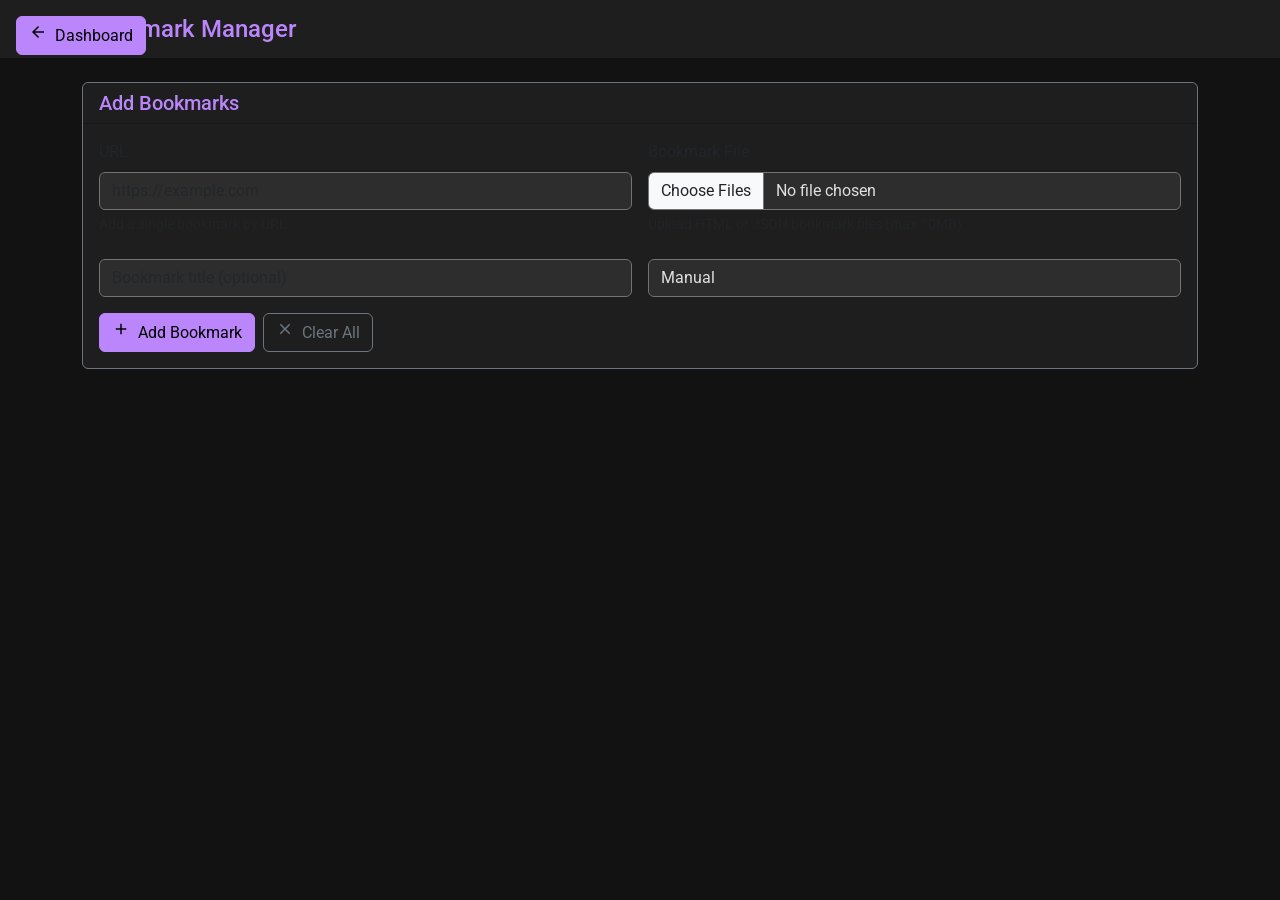
<file: dashboard/templates/dashboard/index.v3.html>
<!DOCTYPE html>
<html lang="en">
  <head>
    <meta charset="UTF-8" />
    <meta name="viewport" content="width=device-width, initial-scale=1.0" />
    <title>Bookmark Manager</title>
    <link
      href="https://fonts.googleapis.com/css2?family=Roboto:wght@300;400;500;700&display=swap"
      rel="stylesheet"
    />
    <link
      href="https://fonts.googleapis.com/icon?family=Material+Icons"
      rel="stylesheet"
    />
    <link
      href="https://cdn.jsdelivr.net/npm/bootstrap@5.3.0/dist/css/bootstrap.min.css"
      rel="stylesheet"
    />
    <style>
      body {
        background-color: #121212;
        color: #e0e0e0;
        font-family: "Roboto", sans-serif;
      }
      .navbar-dark {
        background-color: #1e1e1e !important;
      }
      .bg-dark-custom {
        background-color: #1e1e1e !important;
      }
      .bg-darker {
        background-color: #2d2d2d !important;
      }
      .text-primary-custom {
        color: #bb86fc !important;
      }
      .text-secondary-custom {
        color: #03dac6 !important;
      }
      .btn-primary-custom {
        background-color: #bb86fc;
        border-color: #bb86fc;
        color: #000;
      }
      .btn-primary-custom:hover {
        background-color: #c49bff;
        border-color: #c49bff;
        color: #000;
      }
      .form-control-dark {
        background-color: #2d2d2d;
        border-color: #737373;
        color: #e0e0e0;
      }
      .form-control-dark:focus {
        background-color: #2d2d2d;
        border-color: #bb86fc;
        color: #e0e0e0;
        box-shadow: 0 0 0 0.25rem rgba(187, 134, 252, 0.25);
      }
      .virtual-scroll {
        height: 70vh;
        overflow-y: auto;
      }
      .bookmark-item {
        border-bottom: 1px solid rgba(255, 255, 255, 0.1);
        cursor: pointer;
      }
      .bookmark-item:hover {
        background-color: rgba(187, 134, 252, 0.1) !important;
      }
    </style>
  </head>
  <body>
    <!-- Back Button (Floating) -->
    <div class="position-fixed top-0 start-0 m-3" style="z-index: 1050">
      <a href="{% url 'landing-home' %}" class="btn btn-primary-custom">
        <span class="material-icons me-1" style="font-size: 18px"
          >arrow_back</span
        >
        Dashboard
      </a>
    </div>

    <!-- Navbar -->
    <nav class="navbar navbar-dark bg-dark-custom shadow-sm">
      <div class="container-fluid">
        <div class="navbar-brand d-flex align-items-center">
          <span
            class="material-icons text-primary-custom me-2"
            style="font-size: 2rem"
            >bookmarks</span
          >
          <span class="h4 mb-0 text-primary-custom">Bookmark Manager</span>
        </div>
        <div
          class="d-flex align-items-center gap-3"
          id="statsDisplay"
          style="display: none !important"
        >
          <div class="d-flex align-items-center gap-2">
            <span class="material-icons">bookmark</span>
            <span class="fw-bold text-secondary-custom" id="totalBookmarks"
              >0</span
            >
            <small>Bookmarks</small>
          </div>
          <div class="d-flex align-items-center gap-2">
            <span class="material-icons">folder</span>
            <span class="fw-bold text-secondary-custom" id="totalFolders"
              >0</span
            >
            <small>Folders</small>
          </div>
        </div>
      </div>
    </nav>

    <div class="container mt-4">
      <!-- Input Form -->
      <div class="card bg-dark-custom border-secondary mb-4">
        <div class="card-header">
          <h5 class="mb-0 text-primary-custom">Add Bookmarks</h5>
        </div>
        <div class="card-body">
          <form id="bookmarkForm">
            <div class="row g-3">
              <div class="col-md-6">
                <label for="urlInput" class="form-label">URL</label>
                <input
                  type="url"
                  class="form-control form-control-dark"
                  id="urlInput"
                  placeholder="https://example.com"
                />
                <div class="form-text text-muted">
                  Add a single bookmark by URL
                </div>
              </div>
              <div class="col-md-6">
                <label for="fileInput" class="form-label">Bookmark File</label>
                <input
                  type="file"
                  class="form-control form-control-dark"
                  id="fileInput"
                  accept=".html,.json"
                  multiple
                />
                <div class="form-text text-muted">
                  Upload HTML or JSON bookmark files (max 10MB)
                </div>
              </div>
            </div>
            <div class="row g-3 mt-2">
              <div class="col-md-6">
                <input
                  type="text"
                  class="form-control form-control-dark"
                  id="titleInput"
                  placeholder="Bookmark title (optional)"
                />
              </div>
              <div class="col-md-6">
                <input
                  type="text"
                  class="form-control form-control-dark"
                  id="folderInput"
                  placeholder="Folder name (optional)"
                  value="Manual"
                />
              </div>
            </div>
            <div class="mt-3 d-flex gap-2">
              <button type="submit" class="btn btn-primary-custom">
                <span class="material-icons me-1" style="font-size: 18px"
                  >add</span
                >
                Add Bookmark
              </button>
              <button
                type="button"
                class="btn btn-outline-secondary"
                id="clearBtn"
              >
                <span class="material-icons me-1" style="font-size: 18px"
                  >clear</span
                >
                Clear All
              </button>
            </div>
          </form>
        </div>
      </div>

      <!-- Search Bar -->
      <div
        class="card bg-dark-custom border-secondary mb-4"
        id="searchCard"
        style="display: none"
      >
        <div class="card-body py-3">
          <div class="input-group">
            <span class="input-group-text bg-darker border-secondary">
              <span class="material-icons">search</span>
            </span>
            <input
              type="text"
              class="form-control form-control-dark border-secondary"
              id="searchBox"
              placeholder="Search bookmarks..."
            />
          </div>
        </div>
      </div>

      <!-- Bookmarks Container -->
      <div
        class="card bg-dark-custom border-secondary"
        id="bookmarksContainer"
        style="display: none"
      >
        <div class="card-body p-0">
          <div class="virtual-scroll" id="virtualList"></div>
        </div>
      </div>
    </div>

    <script src="https://cdn.jsdelivr.net/npm/bootstrap@5.3.0/dist/js/bootstrap.bundle.min.js"></script>
    <script>
      class BookmarkManager {
        constructor() {
          this.bookmarks = [];
          this.filteredBookmarks = [];
          this.itemHeight = 80;
          this.visibleItems =
            Math.ceil((window.innerHeight * 0.7) / this.itemHeight) + 2;
          this.scrollTop = 0;

          this.initializeElements();
          this.bindEvents();

          window.addEventListener("resize", () => {
            this.visibleItems =
              Math.ceil((window.innerHeight * 0.7) / this.itemHeight) + 2;
            if (this.filteredBookmarks.length > 0) {
              this.renderBookmarks();
            }
          });
        }

        initializeElements() {
          this.bookmarkForm = document.getElementById("bookmarkForm");
          this.urlInput = document.getElementById("urlInput");
          this.titleInput = document.getElementById("titleInput");
          this.folderInput = document.getElementById("folderInput");
          this.fileInput = document.getElementById("fileInput");
          this.statsDisplay = document.getElementById("statsDisplay");
          this.searchCard = document.getElementById("searchCard");
          this.bookmarksContainer =
            document.getElementById("bookmarksContainer");
          this.virtualList = document.getElementById("virtualList");
          this.searchBox = document.getElementById("searchBox");
          this.clearBtn = document.getElementById("clearBtn");
          this.totalBookmarks = document.getElementById("totalBookmarks");
          this.totalFolders = document.getElementById("totalFolders");
        }

        bindEvents() {
          // Form submission
          this.bookmarkForm.addEventListener(
            "submit",
            this.handleFormSubmit.bind(this)
          );

          // File input
          this.fileInput.addEventListener(
            "change",
            this.handleFileSelect.bind(this)
          );

          // Search
          this.searchBox.addEventListener(
            "input",
            this.handleSearch.bind(this)
          );

          // Clear button
          this.clearBtn.addEventListener(
            "click",
            this.clearBookmarks.bind(this)
          );

          // Virtual scrolling
          this.virtualList.addEventListener(
            "scroll",
            this.handleScroll.bind(this)
          );
        }

        async handleFormSubmit(e) {
          e.preventDefault();

          const url = this.urlInput.value.trim();
          const title = this.titleInput.value.trim();
          const folder = this.folderInput.value.trim() || "Manual";

          if (url) {
            try {
              new URL(url); // Validate URL
              const bookmark = {
                title: title || this.extractTitleFromUrl(url),
                url: url,
                folder: folder,
                favicon: this.getFaviconUrl(url),
              };

              this.addBookmarks([bookmark]);
              this.updateStats();
              this.renderBookmarks();

              // Reset form
              this.urlInput.value = "";
              this.titleInput.value = "";
              this.folderInput.value = "Manual";

              this.showSuccess("Bookmark added successfully!");
            } catch (error) {
              this.showError("Please enter a valid URL");
            }
          }
        }

        extractTitleFromUrl(url) {
          try {
            const domain = new URL(url).hostname;
            return (
              domain.replace("www.", "").charAt(0).toUpperCase() +
              domain.replace("www.", "").slice(1)
            );
          } catch {
            return "Untitled";
          }
        }

        async handleFileSelect(e) {
          const files = Array.from(e.target.files);
          if (files.length > 0) {
            await this.processFiles(files);
          }
        }

        async processFiles(files) {
          this.showLoading();

          try {
            for (const file of files) {
              if (file.size > 10 * 1024 * 1024) {
                throw new Error(`File ${file.name} is too large (max 10MB)`);
              }

              const content = await this.readFile(file);
              const bookmarks = await this.parseBookmarkFile(
                content,
                file.name
              );
              this.addBookmarks(bookmarks);
            }

            this.updateStats();
            this.renderBookmarks();
            this.showSuccess(
              `Successfully imported bookmarks from ${files.length} file(s)`
            );
          } catch (error) {
            this.showError(error.message);
          } finally {
            this.hideLoading();
          }
        }

        readFile(file) {
          return new Promise((resolve, reject) => {
            const reader = new FileReader();
            reader.onload = (e) => resolve(e.target.result);
            reader.onerror = () => reject(new Error("Failed to read file"));
            reader.readAsText(file);
          });
        }

        async parseBookmarkFile(content, filename) {
          const extension = filename.toLowerCase().split(".").pop();

          if (extension === "json") {
            return this.parseJsonBookmarks(content);
          } else if (extension === "html") {
            return this.parseHtmlBookmarks(content);
          } else {
            throw new Error("Unsupported file format");
          }
        }

        parseJsonBookmarks(content) {
          try {
            const data = JSON.parse(content);
            return this.extractBookmarksFromJson(data);
          } catch (error) {
            throw new Error("Invalid JSON format");
          }
        }

        parseHtmlBookmarks(content) {
          const parser = new DOMParser();
          const doc = parser.parseFromString(content, "text/html");
          return this.extractBookmarksFromHtml(doc);
        }

        extractBookmarksFromJson(data, folder = "Imported") {
          const bookmarks = [];

          const traverse = (node, currentFolder) => {
            if (Array.isArray(node)) {
              node.forEach((item) => traverse(item, currentFolder));
            } else if (typeof node === "object") {
              if (node.type === "url" || node.url) {
                bookmarks.push({
                  title: node.title || node.name || "Untitled",
                  url: node.url,
                  folder: currentFolder,
                  favicon: this.getFaviconUrl(node.url),
                });
              } else if (node.children || node.type === "folder") {
                const folderName = node.title || node.name || "Untitled Folder";
                if (node.children) {
                  traverse(node.children, folderName);
                }
              } else {
                Object.values(node).forEach((value) => {
                  if (typeof value === "object") {
                    traverse(value, currentFolder);
                  }
                });
              }
            }
          };

          traverse(data, folder);
          return bookmarks;
        }

        extractBookmarksFromHtml(doc, folder = "Imported") {
          const bookmarks = [];

          const traverse = (element, currentFolder) => {
            const links = element.querySelectorAll("a[href]");
            links.forEach((link) => {
              bookmarks.push({
                title: link.textContent.trim() || "Untitled",
                url: link.href,
                folder: currentFolder,
                favicon: this.getFaviconUrl(link.href),
              });
            });

            const folders = element.querySelectorAll("h3, dt");
            folders.forEach((folderElement) => {
              const folderName =
                folderElement.textContent.trim() || "Untitled Folder";
              const nextElement = folderElement.nextElementSibling;
              if (
                nextElement &&
                (nextElement.tagName === "DL" || nextElement.tagName === "UL")
              ) {
                traverse(nextElement, folderName);
              }
            });
          };

          traverse(doc.body || doc, folder);
          return bookmarks;
        }

        getFaviconUrl(url) {
          try {
            const domain = new URL(url).hostname;
            return `https://www.google.com/s2/favicons?domain=${domain}&sz=32`;
          } catch {
            return null;
          }
        }

        addBookmarks(newBookmarks) {
          this.bookmarks.push(...newBookmarks);
          this.filteredBookmarks = [...this.bookmarks];
        }

        updateStats() {
          const folders = [...new Set(this.bookmarks.map((b) => b.folder))];
          this.totalBookmarks.textContent =
            this.bookmarks.length.toLocaleString();
          this.totalFolders.textContent = folders.length.toLocaleString();

          const hasBookmarks = this.bookmarks.length > 0;
          this.statsDisplay.style.display = hasBookmarks ? "flex" : "none";
          this.searchCard.style.display = hasBookmarks ? "block" : "none";
          this.bookmarksContainer.style.display = hasBookmarks
            ? "block"
            : "none";
        }

        handleSearch(e) {
          const query = e.target.value.toLowerCase().trim();

          if (query === "") {
            this.filteredBookmarks = [...this.bookmarks];
          } else {
            this.filteredBookmarks = this.bookmarks.filter(
              (bookmark) =>
                bookmark.title.toLowerCase().includes(query) ||
                bookmark.url.toLowerCase().includes(query) ||
                bookmark.folder.toLowerCase().includes(query)
            );
          }

          this.scrollTop = 0;
          this.virtualList.scrollTop = 0;
          this.renderBookmarks();
        }

        handleScroll() {
          this.scrollTop = this.virtualList.scrollTop;
          this.renderBookmarks();
        }

        renderBookmarks() {
          if (this.filteredBookmarks.length === 0) {
            this.showEmptyState();
            return;
          }

          const startIndex = Math.floor(this.scrollTop / this.itemHeight);
          const endIndex = Math.min(
            startIndex + this.visibleItems,
            this.filteredBookmarks.length
          );

          const containerHeight =
            this.filteredBookmarks.length * this.itemHeight;
          const offsetY = startIndex * this.itemHeight;

          let html = `<div style="height: ${containerHeight}px; position: relative;">`;
          html += `<div style="transform: translateY(${offsetY}px);">`;

          for (let i = startIndex; i < endIndex; i++) {
            const bookmark = this.filteredBookmarks[i];
            html += this.renderBookmarkItem(bookmark);
          }

          html += "</div></div>";
          this.virtualList.innerHTML = html;
        }

        renderBookmarkItem(bookmark) {
          const favicon = bookmark.favicon
            ? `<img src="${bookmark.favicon}" alt="" width="20" height="20" onerror="this.style.display='none'">`
            : '<span class="material-icons" style="font-size: 20px;">public</span>';

          return `
                    <div class="bookmark-item d-flex align-items-center p-3" onclick="window.open('${this.escapeHtml(
                      bookmark.url
                    )}', '_blank')">
                        <div class="me-3 d-flex align-items-center justify-content-center" style="width: 32px; height: 32px; background-color: #2d2d2d; border-radius: 8px;">
                            ${favicon}
                        </div>
                        <div class="flex-grow-1 min-width-0 me-3">
                            <div class="fw-medium text-truncate mb-1">${this.escapeHtml(
                              bookmark.title
                            )}</div>
                            <div class="text-muted small text-truncate">${this.escapeHtml(
                              bookmark.url
                            )}</div>
                        </div>
                        <span class="badge text-bg-primary">${this.escapeHtml(
                          bookmark.folder
                        )}</span>
                    </div>
                `;
        }

        escapeHtml(text) {
          const div = document.createElement("div");
          div.textContent = text;
          return div.innerHTML;
        }

        clearBookmarks() {
          if (confirm("Are you sure you want to clear all bookmarks?")) {
            this.bookmarks = [];
            this.filteredBookmarks = [];
            this.searchBox.value = "";
            this.updateStats();
            this.virtualList.innerHTML = "";
            this.showSuccess("All bookmarks cleared");
          }
        }

        showLoading() {
          this.virtualList.innerHTML = `
                    <div class="text-center p-5">
                        <div class="spinner-border text-primary mb-3" role="status">
                            <span class="visually-hidden">Loading...</span>
                        </div>
                        <div class="text-muted">Processing bookmark files...</div>
                    </div>
                `;
          this.bookmarksContainer.style.display = "block";
        }

        hideLoading() {
          // Loading will be replaced by actual content or empty state
        }

        showError(message) {
          this.showToast(message, "danger");
        }

        showSuccess(message) {
          this.showToast(message, "success");
        }

        showToast(message, type) {
          const toast = document.createElement("div");
          toast.className = `alert alert-${type} alert-dismissible position-fixed top-0 end-0 m-3`;
          toast.style.zIndex = "1060";
          toast.innerHTML = `
                    ${message}
                    <button type="button" class="btn-close" data-bs-dismiss="alert"></button>
                `;
          document.body.appendChild(toast);

          setTimeout(() => {
            toast.remove();
          }, 5000);
        }

        showEmptyState() {
          this.virtualList.innerHTML = `
                    <div class="text-center p-5 text-muted">
                        <div class="material-icons mb-3" style="font-size: 4rem; opacity: 0.5;">bookmark_border</div>
                        <div class="h5">No bookmarks found</div>
                        <div class="opacity-75">Add bookmarks using the form above</div>
                    </div>
                `;
        }
      }

      // Initialize the bookmark manager
      document.addEventListener("DOMContentLoaded", () => {
        new BookmarkManager();
      });
    </script>
  </body>
</html>
</file>
